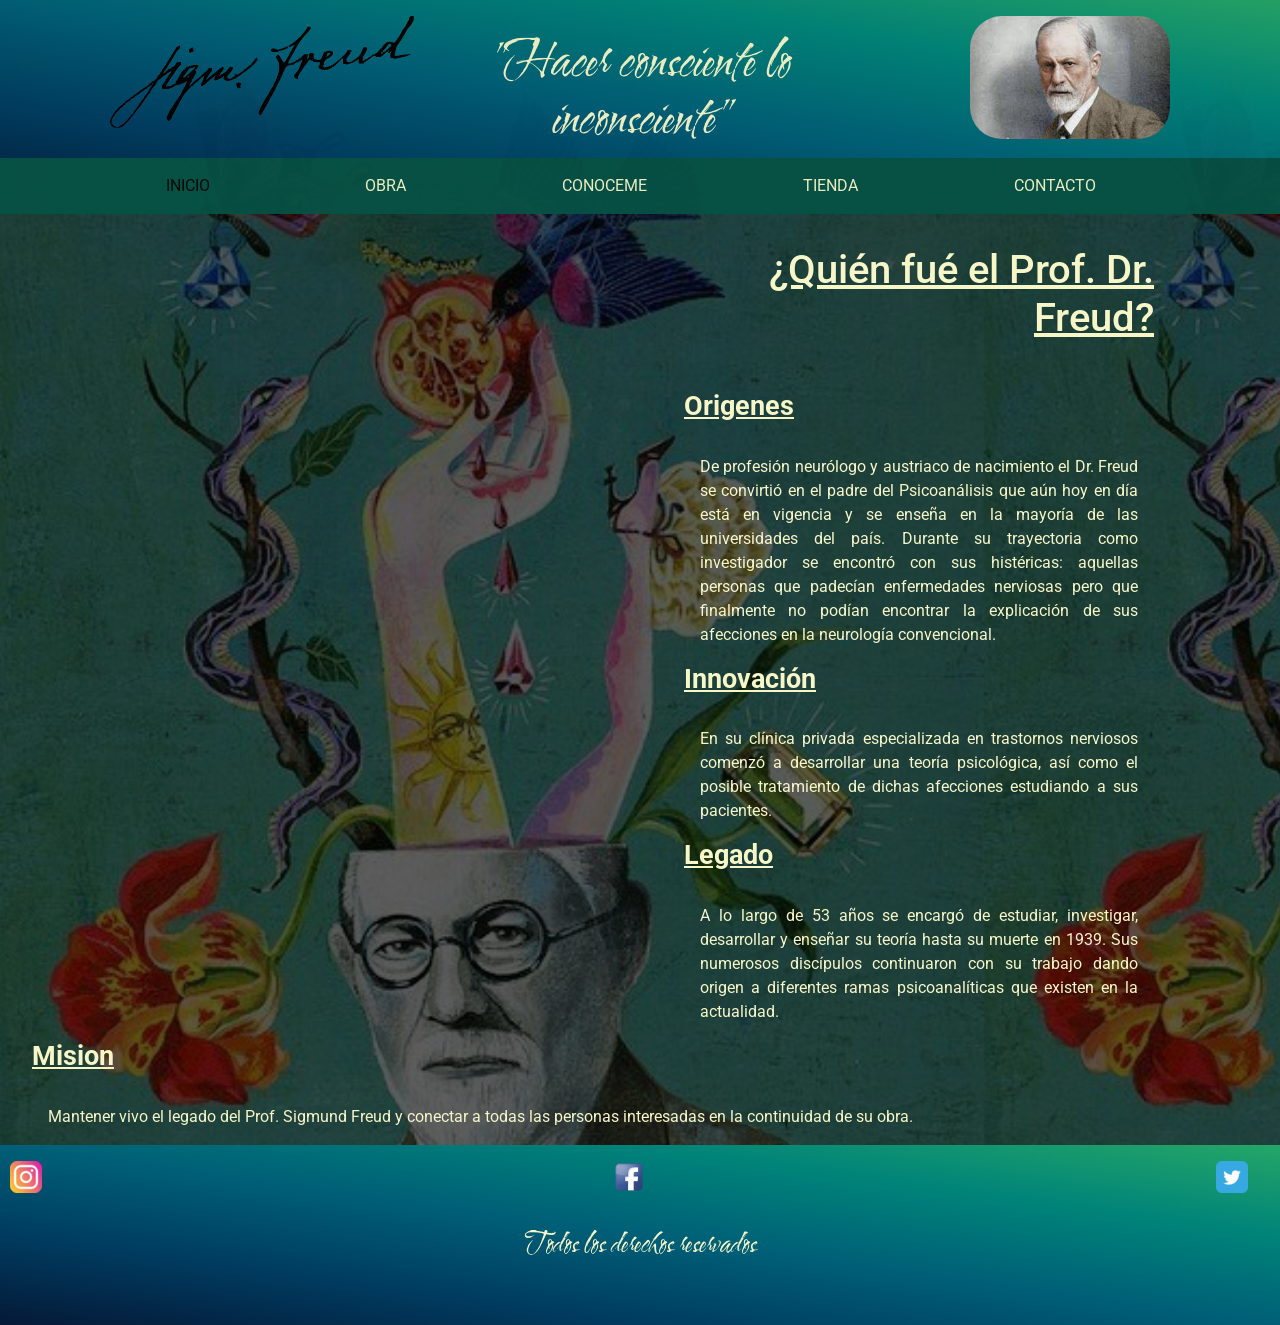
<file: index.html>
<!DOCTYPE html>
<html lang="es">
<head>
    <meta charset="UTF-8">
    <meta http-equiv="X-UA-Compatible" content="IE=edge">
    <meta name="viewport" content="width=device-width, initial-scale=1.0">
    <meta name="descripcion" content="¡Bienvenidx! Acompañame en un breve recorrido por la biografia del Prof. Dr. Freud. Este es un pequeño espacio para comenzar a conocer su obra y tal vez conocer personas afines.">
    <meta name="keywords" content="Freud , Psicoanálisis, PSA, padre del psicoanálisis, Psicología, club, charlas, interés Freud, interés PSA">
    <title >"Hacer consciente lo inconsciente - Conozcamos al padre del PSA"</title>
    <link rel="shortcut icon" href="./assets/images/psychology.png" type="image/x-icon">
    <link rel="stylesheet" href="./css/bootstrap.rtl.min.css">
    <link rel="stylesheet" href="./css/styles.css">
    <link rel="stylesheet" href="https://cdnjs.cloudflare.com/ajax/libs/animate.css/4.1.1/animate.min.css"/>

</head>
<body>
  <div class="fondo">
<!--     este es el header con el navbar de bootstrap      -->
       <header class=header>
         <div class="container">
              <div class="row">
                  <div class="col-lg-4 col-md-4 col-sm-12"><a href="./index.html"><img src="./assets/images/logo.png" alt="logo" class="logo" class="animate__animated animate__pulseanimate__infinite	infinite " ></a></div>
                  <div class="col-lg-4 col-md-4 col-sm-12"><h1 class="tituloHeader">"Hacer consciente lo inconsciente"</h1></div>
                  <div class="col-lg-4 col-md-4 col-sm-12"><img src="./assets/images/Freud.jpeg" alt="fotoFreud" class="fotoFreud"></div>
              </div>
          </div>    
            <nav class="navbar navbar-expand-lg navbar-light  ">
              <div class="container">
                <button class="navbar-toggler" type="button" data-bs-toggle="collapse" data-bs-target="#navbarNavAltMarkup" aria-controls="navbarNavAltMarkup" aria-expanded="false" aria-label="Toggle navigation">
                  <span class="navbar-toggler-icon"></span>
                </button>
                <div class="collapse navbar-collapse" id="navbarNavAltMarkup">
                  <div class="navbar-nav">
                    <a class="nav-link active" aria-current="page" href="./index.html">Inicio</a>
                    <a class="nav-link" href="./pages/obra.html">Obra</a>
                    <a class="nav-link" href="./pages/sobreMi.html">Conoceme</a>
                    <a class="nav-link" href="./pages/tienda.html">Tienda</a>
                    <a class="nav-link" href="./pages/contacto.html">Contacto</a>
                  </div>
                </div>
              </div>
            </nav>
      </header>
      <main>
             
<!--     video     -->       
          <div class="container">
            <div class="row">
                <div class="col-lg-6 col-md-12 col-sm-12">
                  <div class="video">
                      <iframe  class= "iFrame" style="text-align:center" width="560" height="315" src="https://www.youtube.com/embed/OQ4KsA4LVRs" title="YouTube video player" frameborder="0" allow="accelerometer; clipboard-write; encrypted-media; gyroscope; picture-in-picture" allowfullscreen loading="lazy"></iframe>
                  </div>
               </div>
<!--     titulo con subtitulos      -->                
                <div class="col-lg-6 col-md-12 col-sm-12" >
                  <h1 class="tituloPrincipal">¿Quién fué el Prof. Dr. Freud?</h1>
                  <h2 class="subtitulo">Origenes</h2>
                  <p class="parrafo">De profesión neurólogo y austriaco de nacimiento el Dr. Freud se convirtió en el padre del Psicoanálisis que aún hoy en día está en vigencia y se enseña en la mayoría de las universidades del país. Durante su trayectoria como investigador se encontró con sus histéricas: aquellas personas que padecían enfermedades nerviosas pero que finalmente no podían encontrar la explicación de sus afecciones en la neurología convencional.</p>   
                  <h2 class="subtitulo">Innovación</h2>        
                  <p class="parrafo"> En su clínica privada especializada en trastornos nerviosos comenzó a desarrollar una teoría psicológica, así como el posible tratamiento de dichas afecciones estudiando a sus pacientes.</p>
                  <h2 class="subtitulo">Legado</h2>
                  <p class="parrafo" > A lo largo de 53 años se encargó de estudiar, investigar, desarrollar y enseñar su teoría hasta su muerte en 1939. Sus numerosos discípulos continuaron con su trabajo dando origen a diferentes ramas psicoanalíticas que existen en la actualidad.</p>
                </div>
            </div>
          </div>
        
<!--    mision de la página      -->     
      <section class="seccionSecundaria">
          <h2 class="subtitulo">Mision</h2>
          <p class="parrafo">Mantener vivo el legado del Prof. Sigmund Freud y conectar a todas las personas interesadas en la continuidad de su obra.</p>
      </section>
      </main>
 <!--     footer con animación      -->
      <footer class="footer">
          <ul class=" socialMedia">
            <a href="https://www.instagram.com" target= blank > <img src="./assets/images/instagram_logo_icon_229292.png" alt="Seguinos en Intagram"></a>
            <a href="https://www.facebook.com" target="_blank"><img src="./assets/images/social_facebook_box_blue_256_30649.png" alt="Seguinos en facebook"></a>
            <a href="https://www.twitter.com" target="_blank"><img src="./assets/images/1491579583-yumminkysocialmedia02_83111.png" alt="Seguinos en Twitter"></a>
          </ul>
          <p class="parrafoFooter">Todos los derechos reservados</p>
      </footer>
    </div>
    <script src="./js/bootstrap.bundle.min.js"></script> 
</body>
</html>
</file>
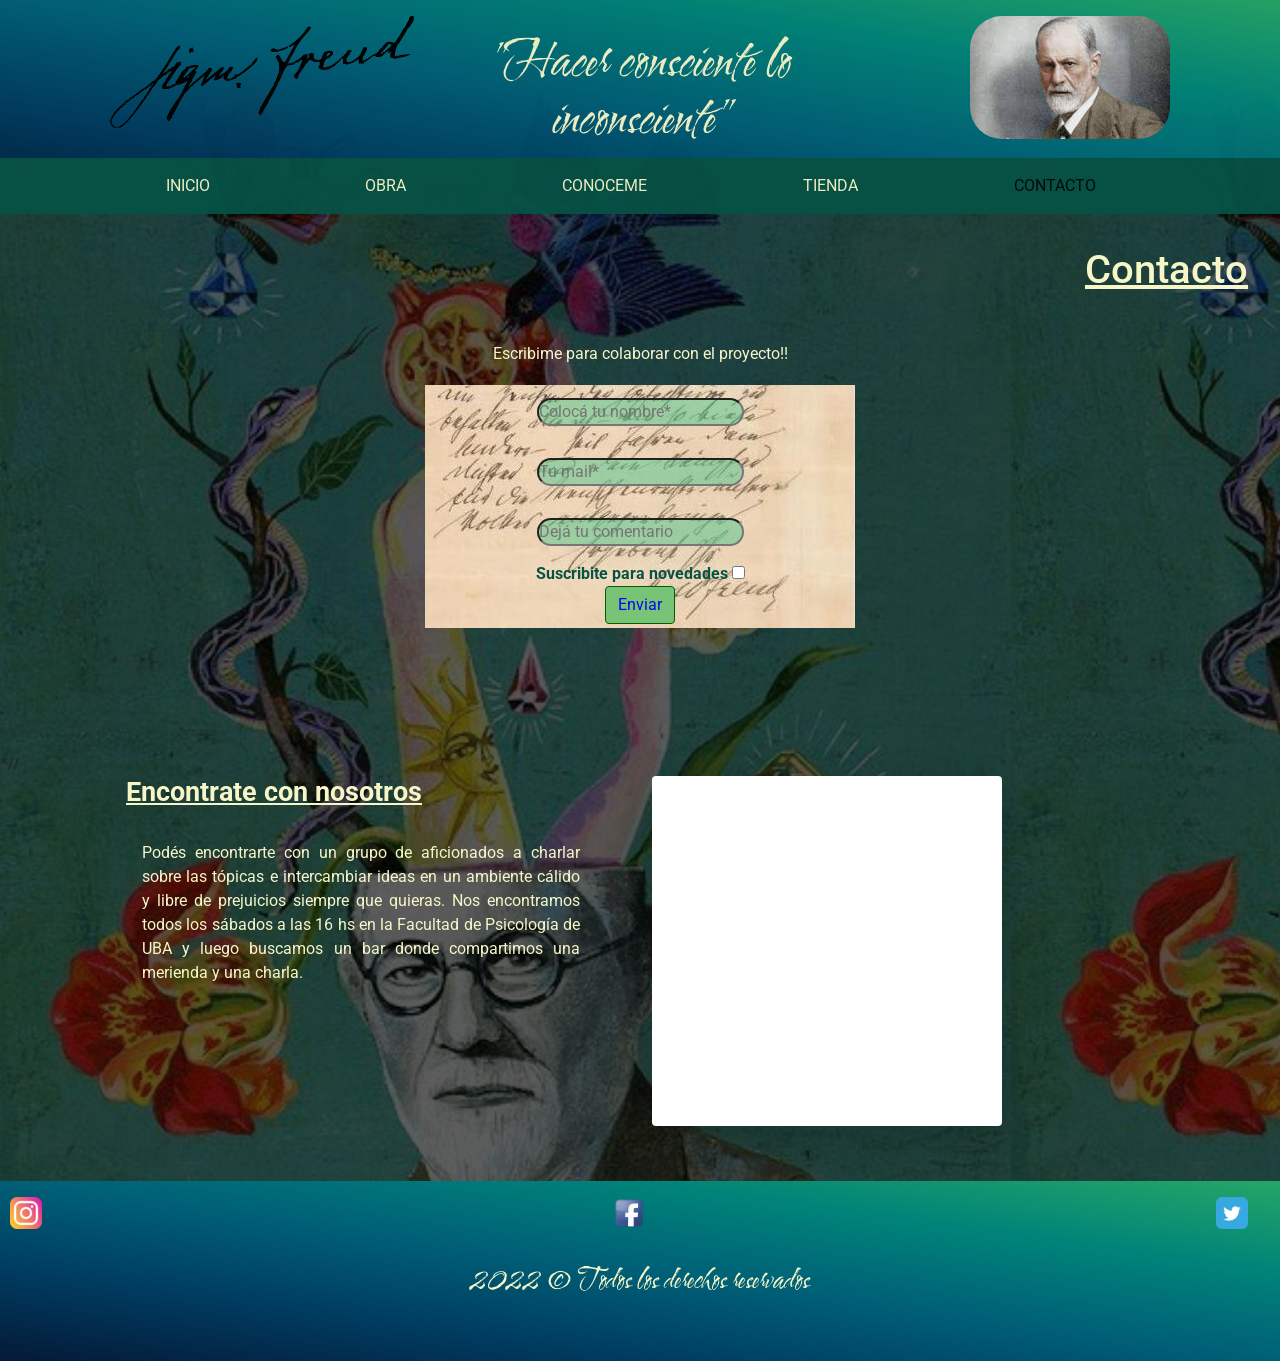
<file: pages/contacto.html>
<!DOCTYPE html>
<html lang="es">
<head>
    <meta charset="UTF-8">
    <meta http-equiv="X-UA-Compatible" content="IE=edge">
    <meta name="viewport" content="width=device-width, initial-scale=1.0">
    <meta name="descripcion" content= "Si te gustaría ser parte de una comunidad de charla y debate podés comunicarte con nosotros o venir a nuestros encuentros">
    <meta name="keywords" content="Contactanos, club, club charla, club discusión, Freud , Psicoanálisis, PSA">
    <title>"Hacer consciente lo inconsciente" - ¡Unite al proyecto!</title>
    <link rel="shortcut icon" href="../assets/images/psychology.png" type="image/x-icon">
    <link rel="stylesheet" href="../css/bootstrap.rtl.min.css">
    <link rel="stylesheet" href="../css/styles.css">
    <link rel="stylesheet" href="https://cdnjs.cloudflare.com/ajax/libs/animate.css/4.1.1/animate.min.css"/>

</head>
<body>
  <div class="fondo">
<!--     este es el header con el navbar de bootstrap      -->
    <header class=header>
        <div class="container">
            <div class="row">
                <div class="col-lg-4 col-md-4 col-sm-12"><a href="../index.html"><img src="../assets/images/logo.png" alt="logo" class="logo"class="animate__animated animate__pulseanimate__infinite	infinite "  ></a></div>
                <div class="col-lg-4 col-md-4 col-sm-12"><h1 class="tituloHeader">"Hacer consciente lo inconsciente"</h1></div>
                <div class="col-lg-4 col-md-4 col-sm-12"><img src="../assets/images/Freud.jpeg" alt="fotoFreud" class="fotoFreud"class = animate__fadeIn  ></div>
            </div>
        </div>    
          <nav class="navbar navbar-expand-lg navbar-light">
            <div class="container">
              <button class="navbar-toggler" type="button" data-bs-toggle="collapse" data-bs-target="#navbarNavAltMarkup" aria-controls="navbarNavAltMarkup" aria-expanded="false" aria-label="Toggle navigation">
                <span class="navbar-toggler-icon"></span>
              </button>
              <div class="collapse navbar-collapse" id="navbarNavAltMarkup">
                <div class="navbar-nav">
                  <a class="nav-link" href="../index.html">Inicio</a>
                  <a class="nav-link" href="./obra.html">Obra</a>
                  <a class="nav-link" href="./sobreMi.html">Conoceme</a>
                  <a class="nav-link" href="./tienda.html">Tienda</a>
                  <a class="nav-link active" aria-current="page"  href="./contacto.html">Contacto</a>
                </div>
              </div>
            </div>
          </nav>
    </header>
    <main>
 <!--   formulario      -->
          <h1 class="tituloPrincipal">Contacto</h1>
          <section class="formulario">
            <div class="form" >
              <p class="parrafo">Escribime para colaborar con el proyecto!!</p>
              <form action="../pages/error.html" method="post" target="_blank">
                <div class="formularioCaja">
                  <input type="text" placeholder="Colocá tu nombre*" required class="rounded-pill" class="border border-3" class="border border-success" class="w-50 p-3" style="background-color: rgba(87, 201, 144, 0.527);">
                </div>
                <div class="formularioCaja" >
                  <input type="email" placeholder="Tu mail*" required class="rounded-pill" class="border border-3" class="border border-success" class="w-50 p-3" style="background-color: rgba(87, 201, 144, 0.527);">
                </div>
                <div class="formularioCaja" >
                  <input type="text" placeholder="Dejá tu comentario" class="rounded-pill" class="border border-3" class="border border-success" class="w-50 p-3" style="background-color: rgba(87, 201, 144, 0.527)">
                </div>
                <div>
                  <label for="">Suscribite para novedades</label>
                  <input type="checkbox" name="Novedades">
                </div>
                <div>
                  <input type="submit" value="Enviar" class="btn btn-primary">
                </div>
              </form>
            </div>
        </section> *//
        <section >
<!--         mapa          -->
          <div class="container">
            <div class="row">
              <div class="col-lg-6 col-md-5 col-sm-12">
                <h2 class="subtitulo"> Encontrate con nosotros</h2>
                <p class="parrafo">Podés encontrarte con un grupo de aficionados a charlar sobre las tópicas e intercambiar ideas en un ambiente cálido y libre de prejuicios siempre que quieras. Nos encontramos todos los sábados a las 16 hs en la Facultad de Psicología de UBA y luego buscamos un bar donde compartimos una merienda y una charla. </p>
              </div>  
              <div class="col-lg-6 col-md-6 col-sm-12">
                  <div >
                    <iframe src="https://www.google.com/maps/embed?pb=!1m18!1m12!1m3!1d3283.6768558863164!2d-58.41459088519494!3d-34.61233196546003!2m3!1f0!2f0!3f0!3m2!1i1024!2i768!4f13.1!3m3!1m2!1s0x95bcca8dd28cf657%3A0xc4f373c874bb9316!2sFacultad%20de%20Psicolog%C3%ADa%2C%20Universidad%20de%20Buenos%20Aires!5e0!3m2!1ses-419!2sar!4v1669053691745!5m2!1ses-419!2sar" width="350" height="350"  allowfullscreen="" loading="lazy" class="shadow-lg p-3 mb-5 bg-body rounded"referrerpolicy="no-referrer-when-downgrade"class="mapa" >mapa</iframe>
                  </div>
              </div>    
            </div> 
          </div> 
        </section>
  </main>
  <!--     footer con animación      -->
  <footer class="footer">
    <ul class=" socialMedia">
      <a href="https://www.instagram.com" target= blank > <img src="../assets/images/instagram_logo_icon_229292.png" alt="Seguinos en Intagram"></a>
      <a href="https://www.facebook.com" target="_blank"><img src="../assets/images/social_facebook_box_blue_256_30649.png" alt="Seguinos en facebook"></a>
      <a href="https://www.twitter.com" target="_blank"><img src="../assets/images/1491579583-yumminkysocialmedia02_83111.png" alt="Seguinos en Twitter"></a>
    </ul>
    <p class="parrafoFooter">2022 © Todos los derechos reservados</p>
  </footer>
</div>
<script src="../js/bootstrap.bundle.min.js"></script>
</body>
</html>
</file>
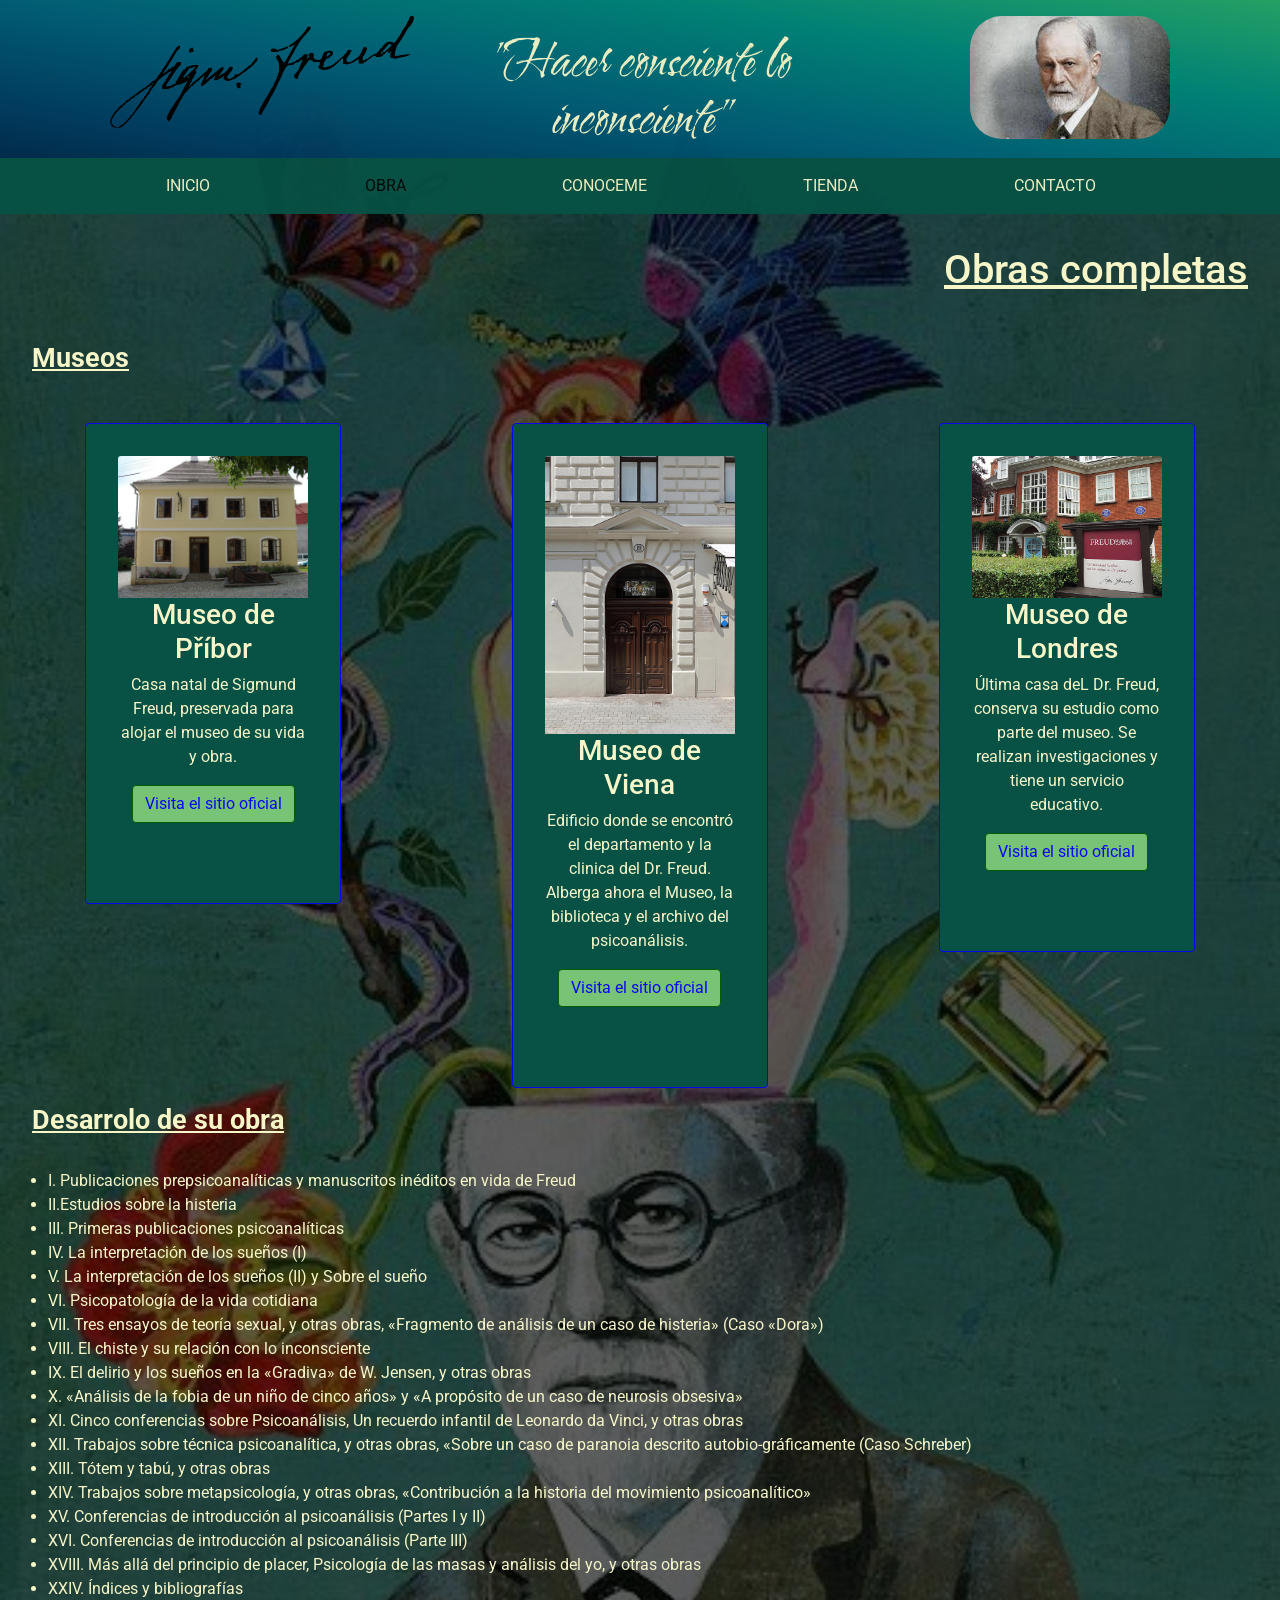
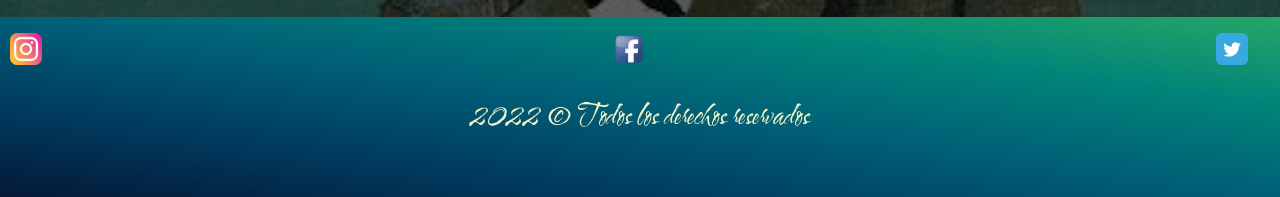
<file: pages/obra.html>
<!DOCTYPE html>
<html lang="es">

<head>
    <meta charset="UTF-8">
    <meta http-equiv="X-UA-Compatible" content="IE=edge">
    <meta name="viewport" content="width=device-width, initial-scale=1.0">
    <meta name="descripcion" content="Aquí encontrarás los enlaces a los diferentes museos del Prof. Freud, así como también el listado de las obras que forman parte de sus obras completas">
    <meta name="keywords" content=" Freud , Psicoanálisis, PSA, libros, lista libros, obras completas, museos, museo Privot, museo Londres, museo Viena">
    <title>"Hacer consciente lo inconsciente" - ¿Dónde podemos encontrar su obra?"</title>
    <link rel="shortcut icon" href="../assets/images/psychology.png" type="image/x-icon">
    <link rel="stylesheet" href="../css/bootstrap.rtl.min.css">
    <link rel="stylesheet" href="../css/styles.css">
    <link rel="stylesheet" href="https://cdnjs.cloudflare.com/ajax/libs/animate.css/4.1.1/animate.min.css"/>

</head>

<body>
  <div class= "fondo">
<!--     este es el header con el navbar de bootstrap      -->
    <header class=header>
        <div class="container">
            <div class="row">
                <div class="col-lg-4 col-md-4 col-sm-12"><a href="../index.html"><img src="../assets/images/logo.png" alt="logo" class="logo"class="animate__animated animate__pulseanimate__infinite	infinite "  ></a></div>
                <div class="col-lg-4 col-md-4 col-sm-12"><h1 class="tituloHeader">"Hacer consciente lo inconsciente"</h1></div>
                <div class="col-lg-4 col-md-4 col-sm-12"><img src="../assets/images/Freud.jpeg" alt="fotoFreud" class="fotoFreud"class = animate__fadeIn  ></div>
            </div>
        </div>    
          <nav class="navbar navbar-expand-lg navbar-light bg-black ">
            <div class="container">
              <button class="navbar-toggler" type="button" data-bs-toggle="collapse" data-bs-target="#navbarNavAltMarkup" aria-controls="navbarNavAltMarkup" aria-expanded="false" aria-label="Toggle navigation">
                <span class="navbar-toggler-icon"></span>
              </button>
              <div class="collapse navbar-collapse" id="navbarNavAltMarkup">
                <div class="navbar-nav">
                  <a class="nav-link" href= "../index.html">Inicio</a>
                  <a class="nav-link active" aria-current="page" href="./obra.html">Obra</a>
                  <a class="nav-link" href="./sobreMi.html">Conoceme</a>
                  <a class="nav-link" href="./tienda.html">Tienda</a>
                  <a class="nav-link" href="./contacto.html">Contacto</a>
                </div>
              </div>
            </div>
          </nav>
    </header>
    <main>
<!--    cards de museos con boostrap    -->
            <h1 class="tituloPrincipal">Obras completas</h1>
            <h2 class="subtitulo">Museos</h2>
            <section>
                 <div class="row">
                    <div class="col-lg-4 col-md-6 col-sm-12">
                      <div class="card">
                        <div class="card-body">
                          <img src="../assets/images/-Pribor_-_Birthplace_of_Sigmund_Freud.jpg"  loading="lazy" class="card-img-top" alt="Museo de Privor">
                          <h3 class="card-title" class="subtitulo2">Museo de Příbor</h3>
                          <p class="card-text"class="parrafo">Casa natal de Sigmund Freud, preservada para alojar el museo de su vida y obra.</p>
                          <a href="https://www.freudmuseum.cz/"  target= blank class="btn btn-primary">Visita el sitio oficial</a>
                      </div>
                    </div>
                   </div> 
                    <div class="col-lg-4 col-md-6 col-sm-12">
                      <div class="card">
                        <div class="card-body">
                          <img src="../assets/images/Museo de Viena.JPG" class="card-img-top"  loading="lazy" alt="Museo de Viena">
                          <h3 class="card-title"class="subtitulo2" >Museo de Viena</h3>
                          <p class="card-text"class="parrafo" >Edificio donde se encontró el departamento y la clinica del Dr. Freud. Alberga ahora el Museo, la biblioteca y el archivo del psicoanálisis.</p>
                          <a href="https://www.freud-museum.at/en/" target= blank class="btn btn-primary">Visita el sitio oficial</a>
                        </div>
                    </div>
                   </div> 
                    <div class="col-lg-4 col-md-6 col-sm-12">
                      <div class="card">
                        <div class="card-body">
                          <img src="../assets/images/Freud_Museum_Londres.jpg" class="card-img-top"  loading="lazy" alt="Museo de Londres">
                          <h3 class="card-title" class="subtitulo2">Museo de Londres</h3>
                      <p class="card-text"class="parrafo" >Última casa deL Dr. Freud, conserva su estudio como parte del museo. Se realizan investigaciones y tiene un servicio educativo.</p>
                      <a href="https://www.freud.org.uk/" target= blank class="btn btn-primary">Visita el sitio oficial</a>
                    </div>
                  </div>
                  </div>
                </div>  
            </section>
<!--     2da sección con listado de obras      -->
            <seccion> 
                <h2 class="subtitulo">Desarrolo de su obra</h2>
                    <ul class="parrafo">
                        <li>I. Publicaciones prepsicoanalíticas y manuscritos inéditos en vida de Freud</li>
                        <li>II.Estudios sobre la histeria</li>
                        <li>III. Primeras publicaciones psicoanalíticas</li>
                        <li>IV. La interpretación de los sueños (I)</li>
                        <li>V. La interpretación de los sueños (II) y Sobre el sueño</li>
                        <li>VI. Psicopatología de la vida cotidiana</li>
                        <li>VII. Tres ensayos de teoría sexual, y otras obras, «Fragmento de análisis de un caso de histeria»
                        (Caso «Dora»)</li>
                        <li>VIII. El chiste y su relación con lo inconsciente</li>
                        <li>IX. El delirio y los sueños en la «Gradiva» de W. Jensen, y otras obras</li>
                        <li>X. «Análisis de la fobia de un niño de cinco años» y «A propósito de un caso de neurosis obsesiva»</li>
                        <li>XI. Cinco conferencias sobre Psicoanálisis, Un recuerdo infantil de Leonardo da Vinci, y otras obras</li>
                        <li>XII. Trabajos sobre técnica psicoanalítica, y otras obras, «Sobre un caso de paranoia descrito
                        autobio-gráficamente (Caso Schreber)</li>
                        <li>XIII. Tótem y tabú, y otras obras</li>
                        <li>XIV. Trabajos sobre metapsicología, y otras obras, «Contribución a la historia del movimiento
                        psicoanalítico»</li>
                        <li>XV. Conferencias de introducción al psicoanálisis (Partes I y II)</li>
                        <li>XVI. Conferencias de introducción al psicoanálisis (Parte III)</li>
                        <li>XVIII. Más allá del principio de placer, Psicología de las masas y análisis del yo, y otras obras</li>
                        <li>XXIV. Índices y bibliografías</li>
                    </ul>
            </seccion>
    </main>
<!--     footer con animación      -->
    <footer class="footer"> 
        <ul class=" socialMedia">
          <a href="https://www.instagram.com" target= blank > <img src="../assets/images/instagram_logo_icon_229292.png" alt="Seguinos en Intagram" ></a>
          <a href="https://www.facebook.com" target="_blank" ><img src="../assets/images/social_facebook_box_blue_256_30649.png" alt="Seguinos en facebook" ></a>
          <a href="https://www.twitter.com" target="_blank" ><img src="../assets/images/1491579583-yumminkysocialmedia02_83111.png" alt="Seguinos en Twitter" ></a>
        </ul>
        <p class="parrafoFooter"> 2022 © Todos los derechos reservados</p>
    </footer>
  </div>
 <script src="../js/bootstrap.bundle.min.js"></script>
</body>
</html>
</file>
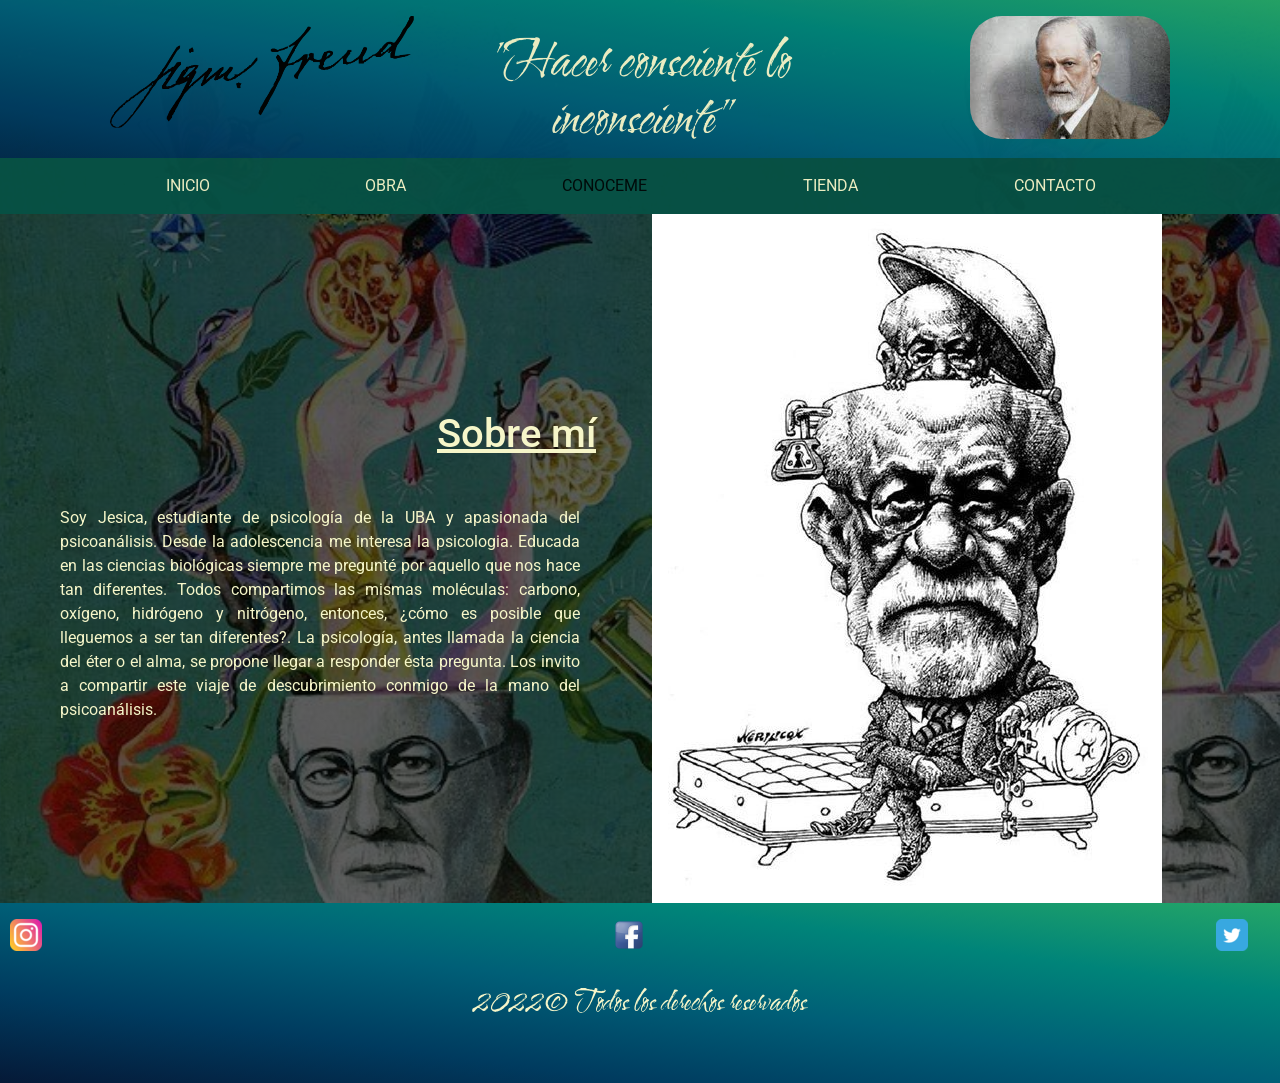
<file: pages/sobreMi.html>
<!DOCTYPE html>
<html lang="es">
<head>
    <meta charset="UTF-8">
    <meta http-equiv="X-UA-Compatible" content="IE=edge">
    <meta name="viewport" content="width=device-width, initial-scale=1.0">
    <meta name="descripcion" content="¿Quién está detrás de esta página? Me encontrarán a mi, mis intereses y porqu{a} decidi crearla.">
    <meta name="keywords" content="pasion, intereses, sobre mi, Freud , Psicoanálisis, PSA">
    <title>"Hacer consciente lo inconsciente" - Un poco sobre mi</title>
    <link rel="shortcut icon" href="../assets/images/psychology.png" type="image/x-icon">
    <link rel="stylesheet" href="../css/bootstrap.rtl.min.css">
    <link rel="stylesheet" href="../css/styles.css">
    <link rel="stylesheet" href="https://cdnjs.cloudflare.com/ajax/libs/animate.css/4.1.1/animate.min.css"/>

</head>
<body>
  <div class="fondo">
<!--     este es el header con el navbar de bootstrap      -->
    <header class=header>
        <div class="container">
            <div class="row">
                <div class="col-lg-4 col-md-4 col-sm-12"><a href="../index.html"><img src="../assets/images/logo.png" alt="logo" class="logo" class="animate__animated animate__pulseanimate__infinite	infinite " ></a></div>
                <div class="col-lg-4 col-md-4 col-sm-12"><h1 class="tituloHeader">"Hacer consciente lo inconsciente"</h1></div>
                <div class="col-lg-4 col-md-4 col-sm-12"><img src="../assets/images/Freud.jpeg" alt="fotoFreud" class="fotoFreud" ></div>
            </div>
        </div>    
          <nav class="navbar navbar-expand-lg navbar-light ">
            <div class="container">
              <button class="navbar-toggler" type="button" data-bs-toggle="collapse" data-bs-target="#navbarNavAltMarkup" aria-controls="navbarNavAltMarkup" aria-expanded="false" aria-label="Toggle navigation">
                <span class="navbar-toggler-icon"></span>
              </button>
              <div class="collapse navbar-collapse" id="navbarNavAltMarkup">
                <div class="navbar-nav">
                  <a class="nav-link " href="../index.html">Inicio</a>
                  <a class="nav-link" href="./obra.html">Obra</a>
                  <a class="nav-link active" aria-current="page" href="./sobreMi.html">Conoceme</a>
                  <a class="nav-link" href="./tienda.html">Tienda</a>
                  <a class="nav-link" href="./contacto.html">Contacto</a>
                </div>
              </div>
            </div>
          </nav>
    </header>
<!--     breve bio y caricatura      -->
    <main class="conteiner">
       <div class="row align-items-center">
          <div class="col">
            <h1 class="tituloPrincipal">Sobre mí</h1>
            <p class="parrafo">Soy Jesica, estudiante de psicología de la UBA y apasionada del psicoanálisis. Desde la adolescencia me interesa la psicologia. Educada en las ciencias biológicas siempre me pregunté por aquello que nos hace tan diferentes. Todos compartimos las mismas moléculas: carbono, oxígeno, hidrógeno y nitrógeno, entonces, ¿cómo es posible que lleguemos a ser tan diferentes?. La psicología, antes llamada la ciencia del éter o el alma, se propone llegar a responder ésta pregunta. Los invito a compartir este viaje de descubrimiento conmigo de la mano del psicoanálisis.</p>
          </div>
         <div class="col">
            <img src="../assets/images/divanF.jpg" alt="caricaturaFreud"  loading="lazy" class="caricatura">
          </div>
        </div>
      </main>
<!--     footer con animación      -->
    <footer class="footer">
     <ul class=" socialMedia">
        <a href="https://www.instagram.com" target= blank > <img src="../assets/images/instagram_logo_icon_229292.png" alt="Seguinos en Intagram"></a>
        <a href="https://www.facebook.com" target="_blank"><img src="../assets/images/social_facebook_box_blue_256_30649.png" alt="Seguinos en facebook"></a>
        <a href="https://www.twitter.com" target="_blank"><img src="../assets/images/1491579583-yumminkysocialmedia02_83111.png" alt="Seguinos en Twitter"></a>
      </ul>
      <p class="parrafoFooter">2022© Todos los derechos reservados</p>
    </footer>
</div>
<script src="../js/bootstrap.bundle.min.js"></script>
</body>
</html>
</file>
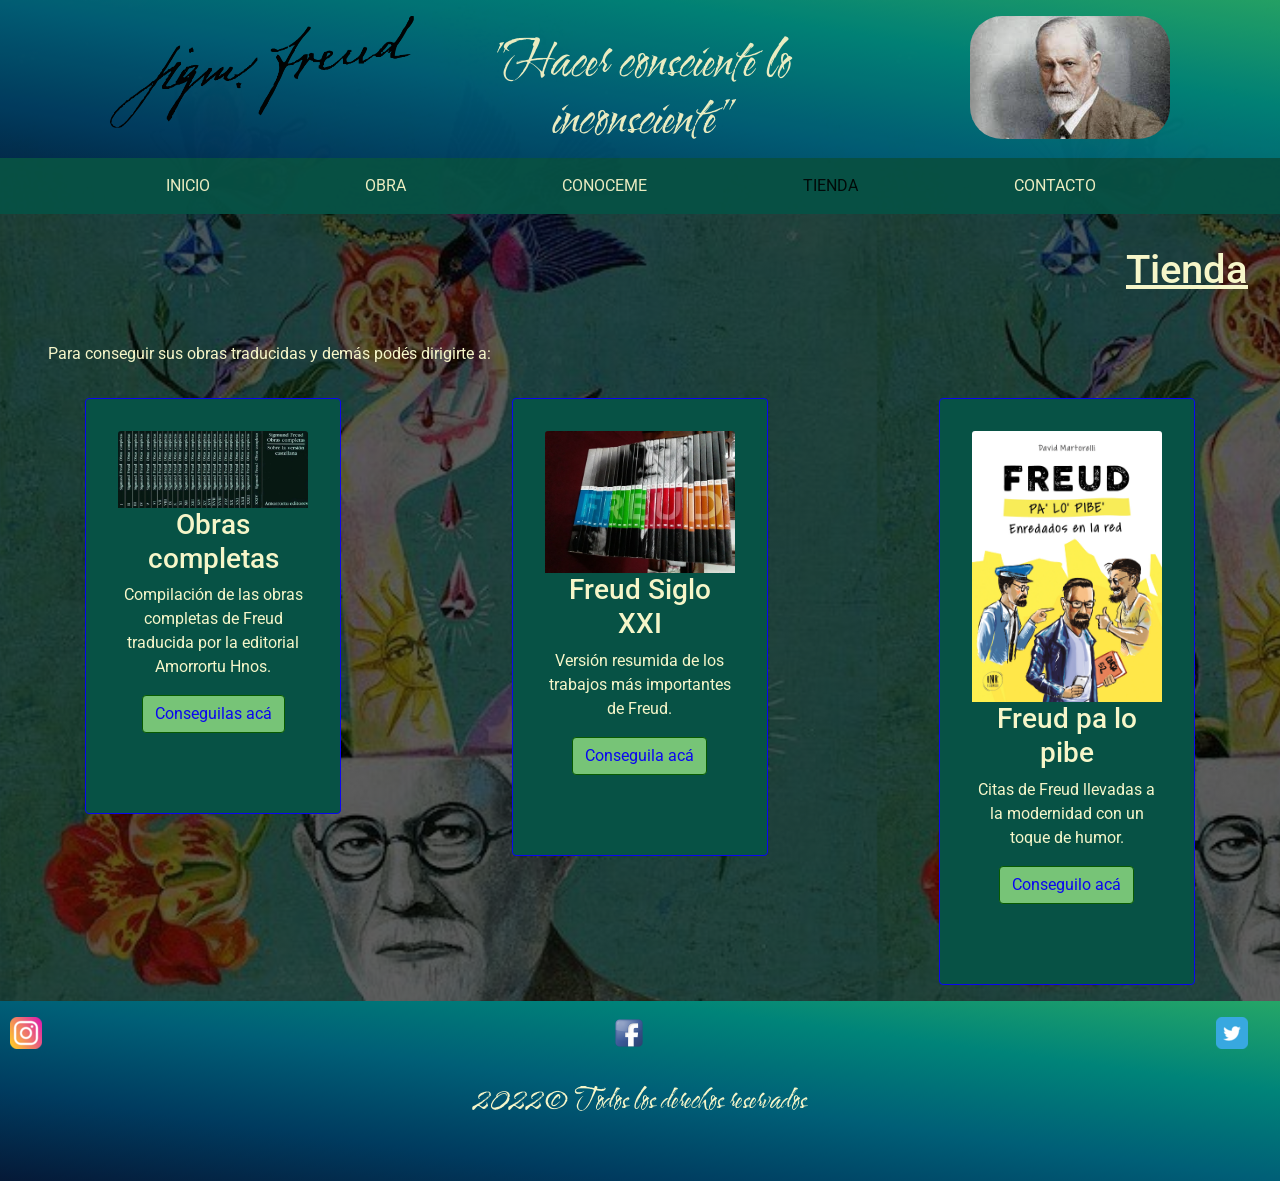
<file: pages/tienda.html>
<!DOCTYPE html>
<html lang="es">
<head>
    <meta charset="UTF-8">
    <meta http-equiv="X-UA-Compatible" content="IE=edge">
    <meta name="viewport" content="width=device-width, initial-scale=1.0">
    <meta name="descripcion" content="Enlaces para comprar libros de y sobre el Prof. Freud para iniciados en el tema tanto como para nuevos">
    <meta name="keywords" content="Contactanos, club, club charla, club discusion, Freud , psicoanálisis, PSA">
    <title>"Hacer consciente lo inconsciente" - Tienda"</title>
    <link rel="shortcut icon" href="../assets/images/psychology.png" type="image/x-icon">
    <link rel="stylesheet" href="../css/bootstrap.rtl.min.css">
    <link rel="stylesheet" href="../css/styles.css">
    <link rel="stylesheet" href="https://cdnjs.cloudflare.com/ajax/libs/animate.css/4.1.1/animate.min.css"/>
    
    </head>
<body>
  <div class="fondo">
<!--     este es el header con el navbar de bootstrap      -->
      <header class=header>
        <div class="container">
            <div class="row">
                <div class="col-lg-4 col-md-4 col-sm-12"><a href="../index.html"><img src="../assets/images/logo.png" alt="logo" class="logo"class="animate__animated animate__pulseanimate__infinite	infinite "  ></a></div>
                <div class="col-lg-4 col-md-4 col-sm-12"><h1 class="tituloHeader">"Hacer consciente lo inconsciente"</h1></div>
                <div class="col-lg-4 col-md-4 col-sm-12"><img src="../assets/images/Freud.jpeg" alt="fotoFreud" class="fotoFreud" ></div>
            </div>
        </div>    
          <nav class="navbar navbar-expand-lg navbar-light ">
            <div class="container">
              <button class="navbar-toggler" type="button" data-bs-toggle="collapse" data-bs-target="#navbarNavAltMarkup" aria-controls="navbarNavAltMarkup" aria-expanded="false" aria-label="Toggle navigation">
                <span class="navbar-toggler-icon"></span>
              </button>
              <div class="collapse navbar-collapse" id="navbarNavAltMarkup">
                <div class="navbar-nav">
                  <a class="nav-link"  href="../index.html">Inicio</a>
                  <a class="nav-link" href="./obra.html">Obra</a>
                  <a class="nav-link" href="./sobreMi.html">Conoceme</a>
                  <a class="nav-link active" aria-current="page" href="./tienda.html">Tienda</a>
                  <a class="nav-link" href="./contacto.html">Contacto</a>
                </div>
              </div>
            </div>
          </nav>
    </header>
    <main>
<!--     tienda con cards y enlaces   -->
        <h1 class="tituloPrincipal">Tienda</h1>
        <p class="parrafo">Para conseguir sus obras traducidas y demás podés dirigirte a:</p>
        <section>
         
             <div class="row">
                <div class="col-lg-4 col-md-6 col-sm-12">
                  <div class="card">
                    <div class="card-body" >
                      <img src="../assets/images/freud amorrortu.jpg" class="card-img-top"  loading="lazy" alt="Coleccion obras completas Amorrortu hnos" class="cover">
                      <h3 class="card-title" class="subtitulo2">Obras completas</h3>
                  <p class="card-text" class="parrafo">Compilación de las obras completas de Freud traducida por la editorial Amorrortu Hnos.</p>
                  <a href="https://articulo.mercadolibre.com.ar/MLA-855887208-obras-completas-sigmund-freud-25-tomos-amorrortu-_JM#position=1&search_layout=stack&type=item&tracking_id=e6a51e95-382a-4549-8aa3-71341ecdfc30" target="_blank" class="btn btn-primary">Conseguilas acá</a>
                    </div>
                  </div>
                </div>
                <div class="col-lg-4 col-md-6 col-sm-12">
                  <div class="card" >
                    <div class="card-body" >
                      <img src="../assets/images/Freud coleccion.jpg" class="card-img-top" loading="lazy" alt="Coleccion siglo xxi" class="cover">
                      <h3 class="card-title" class="subtitulo2">Freud Siglo XXI</h3>
                  <p class="card-text"class="parrafo" >Versión resumida de los trabajos más importantes de Freud.</p>
                  <a href= "https://listado.mercadolibre.com.ar/obras-completas-freud-siglo-xxi#D[A:obras%20completas%20freud%20siglo%20xxi]" target="_blank" class="btn btn-primary">Conseguila acá</a>
                </div>
                  </div>
                </div>
                <div class="col-lg-4 col-md-6 col-sm-12">
                  <div class="card" >
                    <div class="card-body" >
                      <img src="../assets/images/Freud-pa-lo-pibe-Tapa.jpg" class="card-img-top"  loading="lazy" alt="Freud pa lo pibe" class="cover">
                      <h3 class="card-title"class="subtitulo2" >Freud pa lo pibe</h3>
                      <p class="card-text" class="parrafo">Citas de Freud llevadas a la modernidad con un toque de humor.</p>
                      <a href="https://articulo.mercadolibre.com.ar/MLA-1168326465-freud-pa-lo-pibe-david-martorelli-_JM#position=2&search_layout=stack&type=item&tracking_id=5e0ce6d0-8c5b-4b7e-86f0-82ce8b3640bc" target="_blank" class="btn btn-primary">Conseguilo acá</a>
                    </div>
                  </div>
                </div>
              </div>
          
        </section>
    </main>
 <!--     footer con animación      -->
    <footer class="footer">
          <ul class=" socialMedia">
            <a href="https://www.instagram.com" target= blank > <img src="../assets/images/instagram_logo_icon_229292.png" alt="Seguinos en Intagram"></a>
            <a href="https://www.facebook.com" target="_blank"><img src="../assets/images/social_facebook_box_blue_256_30649.png" alt="Seguinos en facebook"></a>
            <a href="https://www.twitter.com" target="_blank"><img src="../assets/images/1491579583-yumminkysocialmedia02_83111.png" alt="Seguinos en Twitter"></a>
          </ul>
          <p class="parrafoFooter">2022© Todos los derechos reservados</p>
    </footer>
  </div>
    <script src="../js/bootstrap.bundle.min.js"></script>
</body>
</html>
</file>
<file: css/styles.css>
@charset "UTF-8";
/*      mapas      */
@import url("https://fonts.googleapis.com/css2?family=Roboto:ital,wght@0,700;0,900;1,700&family=Water+Brush&display=swap");
* {
  margin: 0;
  padding: 0;
  box-sizing: border-box; }

.header {
  background-image: linear-gradient(to right top, #051937, #003b5f, #005f77, #008479, #25a667);
  top: 0px;
  position: sticky;
  z-index: 10;
  opacity: 95%; }
  .header .tituloHeader {
    font-family: "Water Brush", cursive;
    font-size: 3rem;
    text-align: center;
    color: #f6f6c9;
    margin-top: 10%; }
  .header .fotoFreud {
    width: 200px;
    height: 800 px;
    border-radius: 2rem;
    margin: 1rem;
    position: relative;
    float: right;
    animation-duration: 2sec; }
  .header .logo {
    width: 19rem;
    height: 7rem;
    margin: 1rem;
    position: relative;
    float: left;
    animation: pulse infinite 4s ease-in-out; }
  .header .navbar {
    background-color: #075245;
    width: 100%;
    justify-content: space-around; }
    .header .navbar .nav-link {
      color: #f6f6c9;
      font-family: "Roboto", sans-serif;
      font-weight: 400 bolder;
      text-transform: uppercase;
      padding-left: 2%;
      margin-left: 4rem;
      margin-right: 4rem; }
      .header .navbar .nav-link .navbar-toggler {
        background-color: #77c477;
        color: #0a06f0;
        border-color: #0a06f0; }

@keyframes pulse {
  0% {
    transform: translateZ(0); }
  50% {
    transform: translateZ(30px); }
  100% {
    transform: translateZ(0); } }

/*body general*/
.fondo {
  display: flex;
  flex-direction: column;
  justify-content: center;
  align-content: center;
  width: 100%;
  position: absolute;
  background-image: linear-gradient(rgba(0, 0, 0, 0.63), rgba(0, 0, 0, 0.63)), url(../assets/images/imagenFondo.jpg);
  background-size: contain; }

/*página principal*/
.video {
  display: flex;
  flex-direction: column;
  justify-content: center;
  align-content: center;
  width: 100%;
  position: relative;
  height: 100%; }

/*páginas cobras y tienda*/
.card {
  display: inline-block;
  width: 16rem;
  margin: 3rem;
  padding: 1rem;
  border-color: #0a06f0;
  background-color: #075245;
  font-family: "Roboto", sans-serif;
  font-size: 1rem;
  text-align: center;
  color: #f6f6c9;
  justify-content: space-around;
  align-self: center;
  cursor: pointer; }

.btn {
  color: #0a06f0;
  background-color: #77c477;
  border-color: #085b00;
  font-family: "Roboto", sans-serif;
  margin-bottom: 3rem; }

/*página contacto*/
.formulario {
  position: relative;
  margin: auto;
  background-image: url(../assets/images/cartaFondo.jpg);
  background-repeat: no-repeat;
  background-position: center;
  font-family: "Roboto", sans-serif;
  font-size: 1rem;
  text-align: center;
  font-weight: bold;
  color: #075245;
  justify-content: space-around;
  width: 100% /3;
  margin-bottom: 5rem; }
  .formulario .formularioCaja {
    margin-top: 2rem;
    margin-bottom: 1rem; }

.seccionMapa {
  display: flex;
  justify-content: center;
  align-items: center;
  margin-bottom: 5rem; }
  .seccionMapa .mapa {
    width: 50%;
    margin-bottom: 2rem; }

.row {
  margin: 0%;
  padding: 0; }

/*página error*/
.fondoSecundario {
  background-image: linear-gradient(to right top, #051937, #003b5f, #005f77, #008479, #25a667); }
  .fondoSecundario .gridContenedor {
    display: grid;
    height: 100vh;
    grid-gap: 1rem;
    grid-template-columns: repeat(auto-fit);
    font-family: "Water Brush", cursive;
    text-align: center;
    justify-content: center;
    font-size: 2.5rem;
    color: #f6f6c9; }
    .fondoSecundario .gridContenedor .parrafoError .fotoError {
      display: grid;
      place-items: center;
      text-align: center;
      justify-content: center;
      align-content: center; }

.tituloPrincipal {
  font-family: "Roboto", sans-serif;
  font-size: 1rem;
  text-align: right;
  text-decoration: underline;
  margin-left: 2rem;
  color: #f6f6c9;
  font-weight: 900 bold;
  font-size: 2.5rem;
  margin-top: 2rem;
  margin-bottom: 3rem;
  margin-left: 2rem;
  margin-right: 2rem; }

.subtitulo {
  font-family: "Roboto", sans-serif;
  font-size: 1rem;
  text-align: left;
  text-decoration: underline;
  margin-left: 2rem;
  color: #f6f6c9;
  font-weight: 700;
  font-size: 1.7rem;
  margin-bottom: 2rem;
  margin-left: 2rem; }

.subtitulo2 {
  font-family: "Roboto", sans-serif;
  font-size: 1rem;
  text-align: center;
  text-decoration: underline;
  margin-left: 2rem;
  color: #f6f6c9;
  font-size: 1.7rem;
  text-decoration: none; }

.parrafo {
  font-family: "Roboto", sans-serif;
  font-size: 1rem;
  text-align: justify;
  text-decoration: underline;
  margin-left: 2rem;
  color: #f6f6c9;
  text-decoration: none;
  font-weight: 400;
  margin-left: 3rem;
  margin-right: 3rem; }

.footer {
  background-image: linear-gradient(to right top, #051937, #003b5f, #005f77, #008479, #25a667);
  color: #f6f6c9;
  width: 100%;
  height: 20vh;
  bottom: 0%;
  position: relative; }
  .footer .socialMedia {
    display: flex;
    justify-content: space-between;
    margin-left: 10px;
    margin-top: 1rem;
    border-radius: 10px;
    animation: float infinite 4s ease-in-out; }
  .footer .parrafoFooter {
    font-family: "Water Brush", cursive;
    font-size: 1.7rem;
    text-align: center;
    margin-bottom: 1rem;
    margin-top: 2rem; }

@keyframes float {
  0% {
    transform: translateY(0); }
  50% {
    transform: translateY(25px); }
  100% {
    transform: translateY(0); } }

/*media querys para celular*/
@media screen and (max-width: 767px) {
  /*header para celular*/
  .header .tituloHeader {
    font-size: 2.5rem;
    margin-top: 5%; }
  .header .fotoFreud {
    display: none; }
  .header .logo {
    width: 11rem;
    height: 4rem;
    margin: 4px;
    position: relative;
    text-align: center; }
  .header .navbar .navbar-toggler {
    background-color: #77c477;
    color: #0a06f0;
    border-color: #0a06f0; }
  .footer .parrafoFooter {
    font-family: "Roboto", sans-serif;
    font-size: 1rem; }
  .caricatura {
    display: flex;
    margin: auto;
    width: 334px;
    height: 451px; }
  /*adaptacion de video mapa y formulario*/
  .video {
    position: relative;
    padding-bottom: 56.25%;
    height: 0;
    overflow: hidden;
    margin-top: 20%; }
    .video .iFrame {
      position: absolute;
      top: 0;
      left: 0;
      width: 100%;
      height: 100%; } }

.seccionMapa .mapa {
  display: block;
  margin: 0 auto; }

.formulario {
  display: flex;
  width: 100%; }

.card {
  display: flex;
  margin: 1rem auto; }

/*media querys para tablet*/
@media screen and (min-width: 768px) and (max-width: 1023px) {
  /*header para tablet*/
  .header .tituloHeader {
    font-size: 2.5rem;
    margin-top: 5%; }
  .header .fotoFreud {
    width: 180px;
    height: 100px;
    border-radius: 0.5rem;
    margin: 5px;
    float: right; }
  .header .logo {
    width: 11rem;
    height: 3rem;
    margin: 4px;
    position: relative;
    text-align: center; }
  .header .navbar .navbar-toggler {
    background-color: #77c477;
    color: #0a06f0;
    border-color: #0a06f0; }
  .caricatura {
    display: flex;
    margin: auto;
    align-items: center; }
  .footer .parrafoFooter {
    font-family: "Roboto", sans-serif;
    font-size: 1rem; }
  .seccionMapa .mapa {
    display: flex;
    width: 100%;
    margin-left: 0%; } }
</file>
